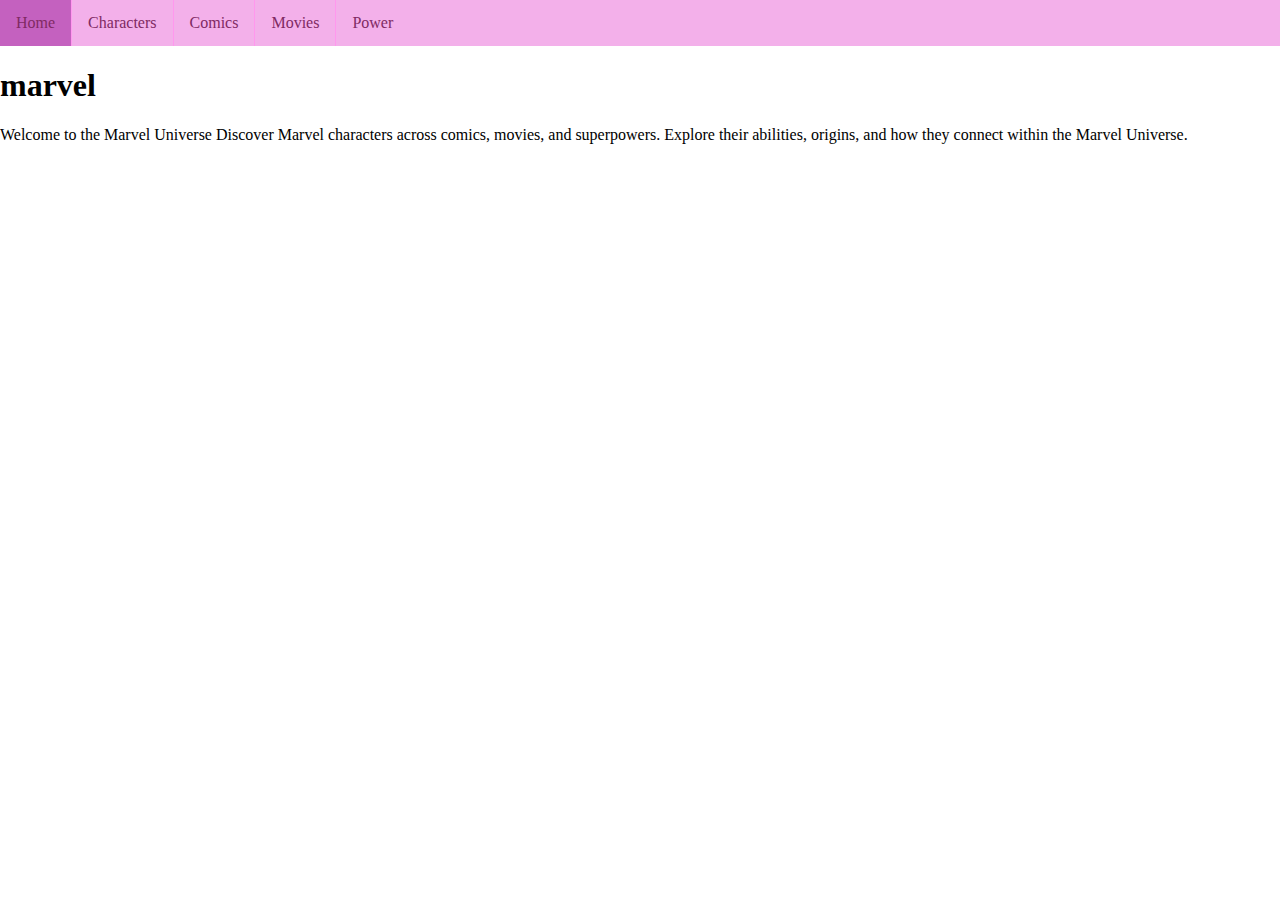
<file: index.html>
<!DOCTYPE html>
<html lang="en">
<head>
    <meta charset="UTF-8">
    <meta name="viewport" content="width=device-width, initial-scale=1.0">
    <title>marvel</title>
    <link rel="stylesheet" href="style.css">

</head>
<body>
     <ul>
    <li><a class="active"href="index.html">Home</a></li>
       <li><a href="characters.html">Characters</a></li>
       <li><a href="comics.html">Comics</a></li>
       <li><a href="movies.html">Movies</a></li>
       <li><a href="power.html">Power</a></li>
    </ul>
    <h1>marvel</h1>
   
    Welcome to the Marvel Universe
    Discover Marvel characters across comics, movies, and superpowers. Explore their abilities, origins, and how they connect within the Marvel Universe. 
    
   
</body>
</html>
</file>
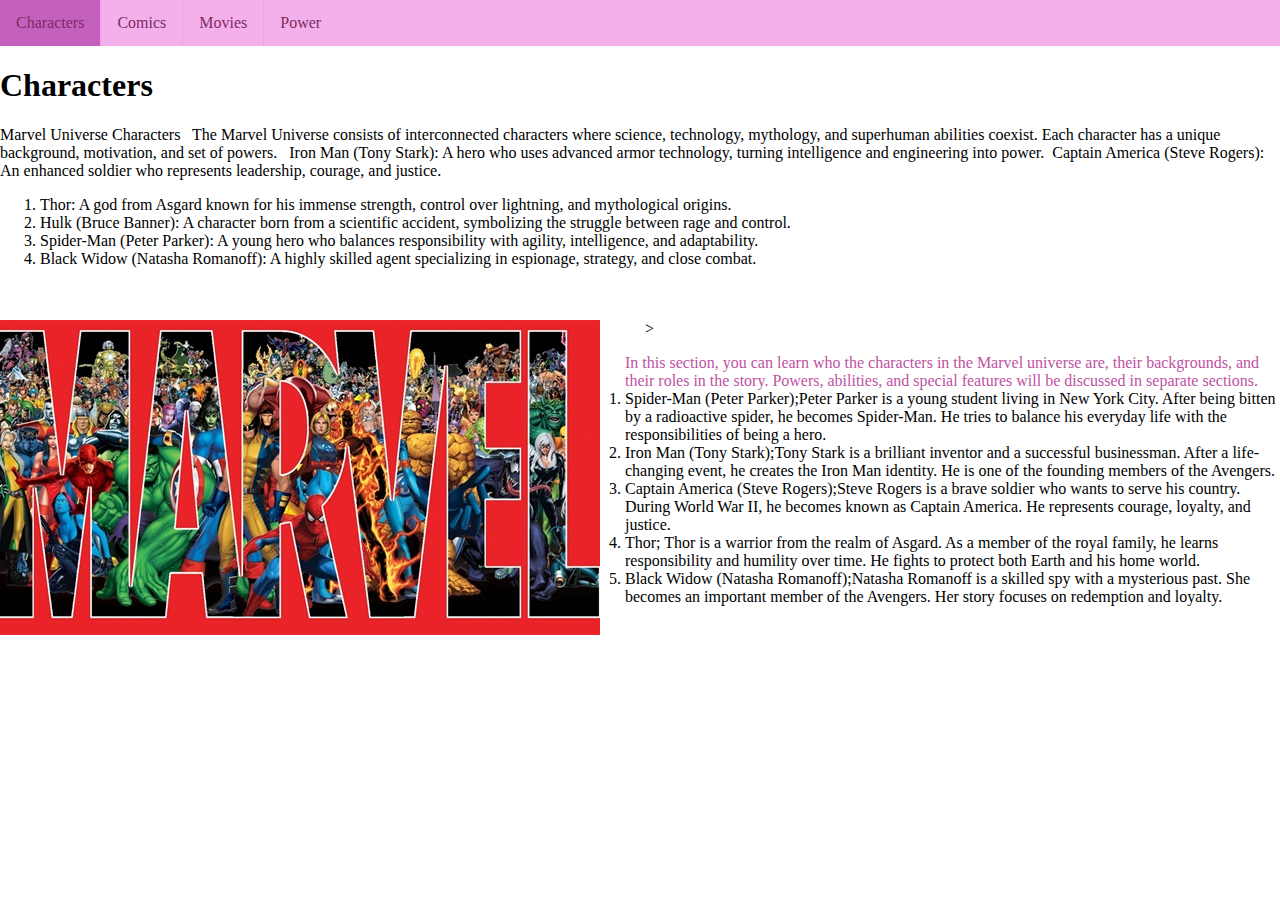
<file: characters.html>
<!DOCTYPE html>
<html lang="en">
<head>
    <meta charset="UTF-8">
    <meta name="viewport" content="width=device-width, initial-scale=1.0">
    <title>marvel</title>
    <link rel="stylesheet" href="style.css">
</head>
<body>
      <ul>
       <li><a class="active" href="characters.html">Characters</a></li>
       <li><a href="comics.html">Comics</a></li>
       <li><a href="movies.html">Movies</a></li>
       <li><a href="power.html">Power</a></li>
    </ul>
     <h1>Characters</h1>
      
     Marvel Universe Characters

     &nbsp; The Marvel Universe consists of interconnected characters where science, technology, mythology, and superhuman abilities coexist. Each character has a unique background, motivation, and set of powers.
	 &nbsp; Iron Man (Tony Stark): A hero who uses advanced armor technology, turning intelligence and engineering into power.
	 &nbsp;Captain America (Steve Rogers): An enhanced soldier who represents leadership, courage, and justice.
	 <ol>
      <li>Thor: A god from Asgard known for his immense strength, control over lightning, and mythological origins.</li>             
	  <li>Hulk (Bruce Banner): A character born from a scientific accident, symbolizing the struggle between rage and control.</li>       
	  <li>Spider-Man (Peter Parker): A young hero who balances responsibility with agility, intelligence, and adaptability.</li>           
	  <li>Black Widow (Natasha Romanoff): A highly skilled agent specializing in espionage, strategy, and close combat.</li>             
    </ol>
    <br>
    <br>
    &nbsp;&nbsp;&nbsp;&nbsp;&nbsp;<img src="marvel indax.jpg"align="left">>
     
     <ol>
    
    <span style="color:rgb(190, 82, 163)"> In this section, you can learn who the characters in the Marvel universe are, their backgrounds, and their roles in the story. Powers, abilities, and special features will be discussed in separate sections.</span>
    <br>
    <li>Spider-Man (Peter Parker);Peter Parker is a young student living in New York City. After being bitten by a radioactive spider, he becomes Spider-Man. He tries to balance his everyday life with the responsibilities of being a hero.</li>
      <li>Iron Man (Tony Stark);Tony Stark is a brilliant inventor and a successful businessman. After a life-changing event, he creates the Iron Man identity. He is one of the founding members of the Avengers.</li>
      <li>Captain America (Steve Rogers);Steve Rogers is a brave soldier who wants to serve his country. During World War II, he becomes known as Captain America. He represents courage, loyalty, and justice.</li>
      <li>Thor; Thor is a warrior from the realm of Asgard. As a member of the royal family, he learns responsibility and humility over time. He fights to protect both Earth and his home world.</li>
      <li> Black Widow (Natasha Romanoff);Natasha Romanoff is a skilled spy with a mysterious past. She becomes an important member of the Avengers. Her story focuses on redemption and loyalty.</li>
    </ol>





</body>
</html>
</file>
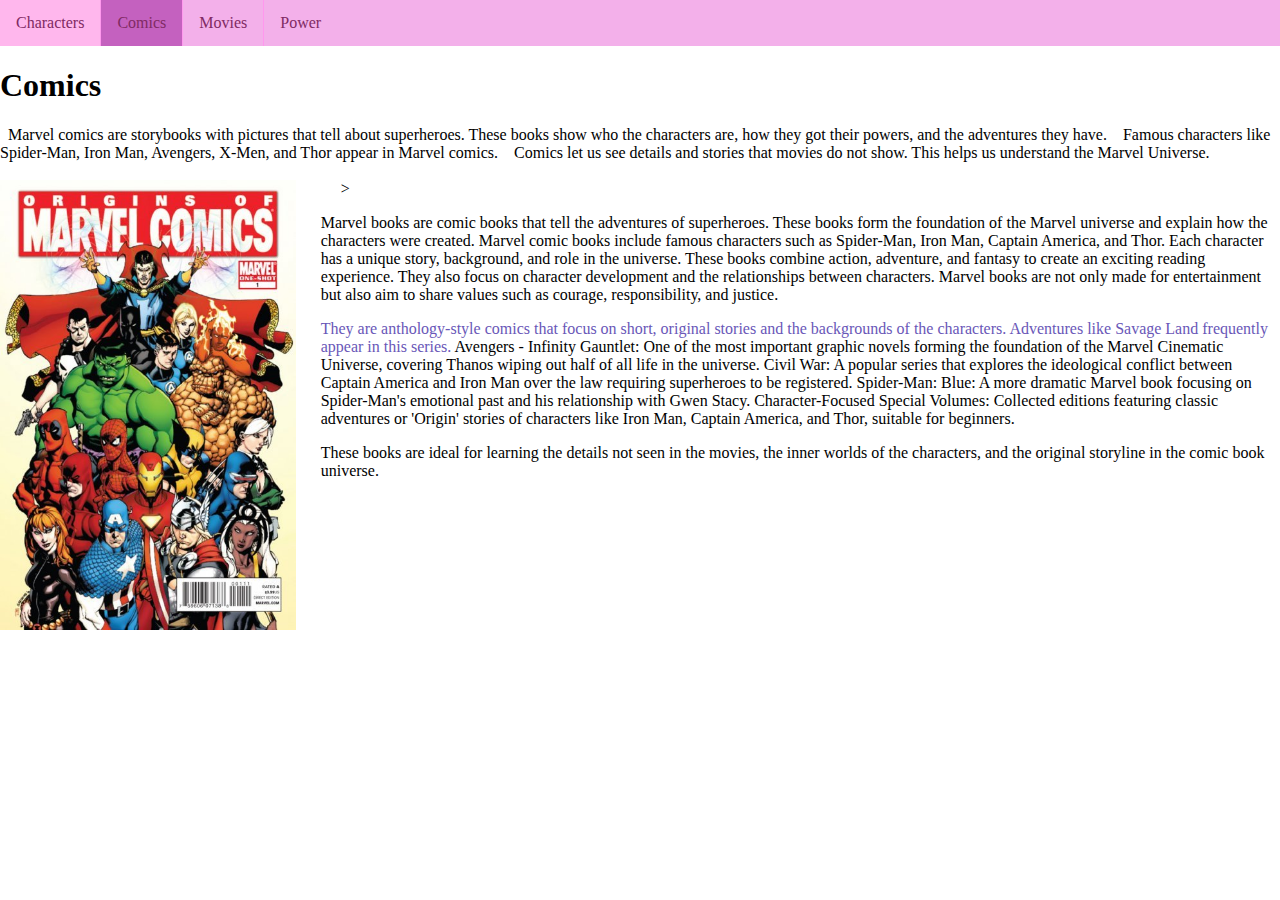
<file: comics.html>
<!DOCTYPE html>
<html lang="en">
<head>
    <meta charset="UTF-8">
    <meta name="viewport" content="width=device-width, initial-scale=1.0">
    <title>marvel</title>
     <link rel="stylesheet" href="style.css"> 
        
</head>
<body>
  <ul>
       <li><a  href="characters.html">Characters</a></li>
       <li><a class="active" href="comics.html">Comics</a></li>
       <li><a href="movies.html">Movies</a></li>
       <li><a href="power.html">Power</a></li>
    </ul>
    <h1>Comics</h1>
  
    &nbsp;&nbsp;Marvel comics are storybooks with pictures that tell about superheroes. These books show who the characters are, how they got their powers, and the adventures they have.
    &nbsp; &nbsp;Famous characters like Spider-Man, Iron Man, Avengers, X-Men, and Thor appear in Marvel comics.
    &nbsp; &nbsp;Comics let us see details and stories that movies do not show. This helps us understand the Marvel Universe.
    <br>
    <br>
   &nbsp;&nbsp;&nbsp;&nbsp;&nbsp;<img src="marvel comics.jpg" height="450px" align="left">>

 <ol>
     Marvel books are comic books that tell the adventures of superheroes. These books form the foundation of the Marvel universe and explain how the characters were created.</il>
     <il>Marvel comic books include famous characters such as Spider-Man, Iron Man, Captain America, and Thor. Each character has a unique story, background, and role in the universe.</il>
     <il>These books combine action, adventure, and fantasy to create an exciting reading experience. They also focus on character development and the relationships between characters.</il>
     <il>Marvel books are not only made for entertainment but also aim to share values such as courage, responsibility, and justice.</il>
</ol>
<ol>
 <il><span style="color:rgb(105, 87, 184)">They are anthology-style comics that focus on short, original stories and the backgrounds of the characters. Adventures like Savage Land frequently appear in this series.</span>
 <il>Avengers - Infinity Gauntlet: One of the most important graphic novels forming the foundation of the Marvel Cinematic Universe, covering Thanos wiping out half of all life in the universe.  
 <il>Civil War: A popular series that explores the ideological conflict between Captain America and Iron Man over the law requiring superheroes to be registered.</il> 
 <il>Spider-Man: Blue: A more dramatic Marvel book focusing on Spider-Man's emotional past and his relationship with Gwen Stacy.  </il>
 <il>Character-Focused Special Volumes: Collected editions featuring classic adventures or 'Origin' stories of characters like Iron Man, Captain America, and Thor, suitable for beginners.</span> </il> 
</ol><a>These books are ideal for learning the details not seen in the movies, the inner worlds of the characters, and the original storyline in the comic book universe.</a></il>

</body>
</html>
</file>
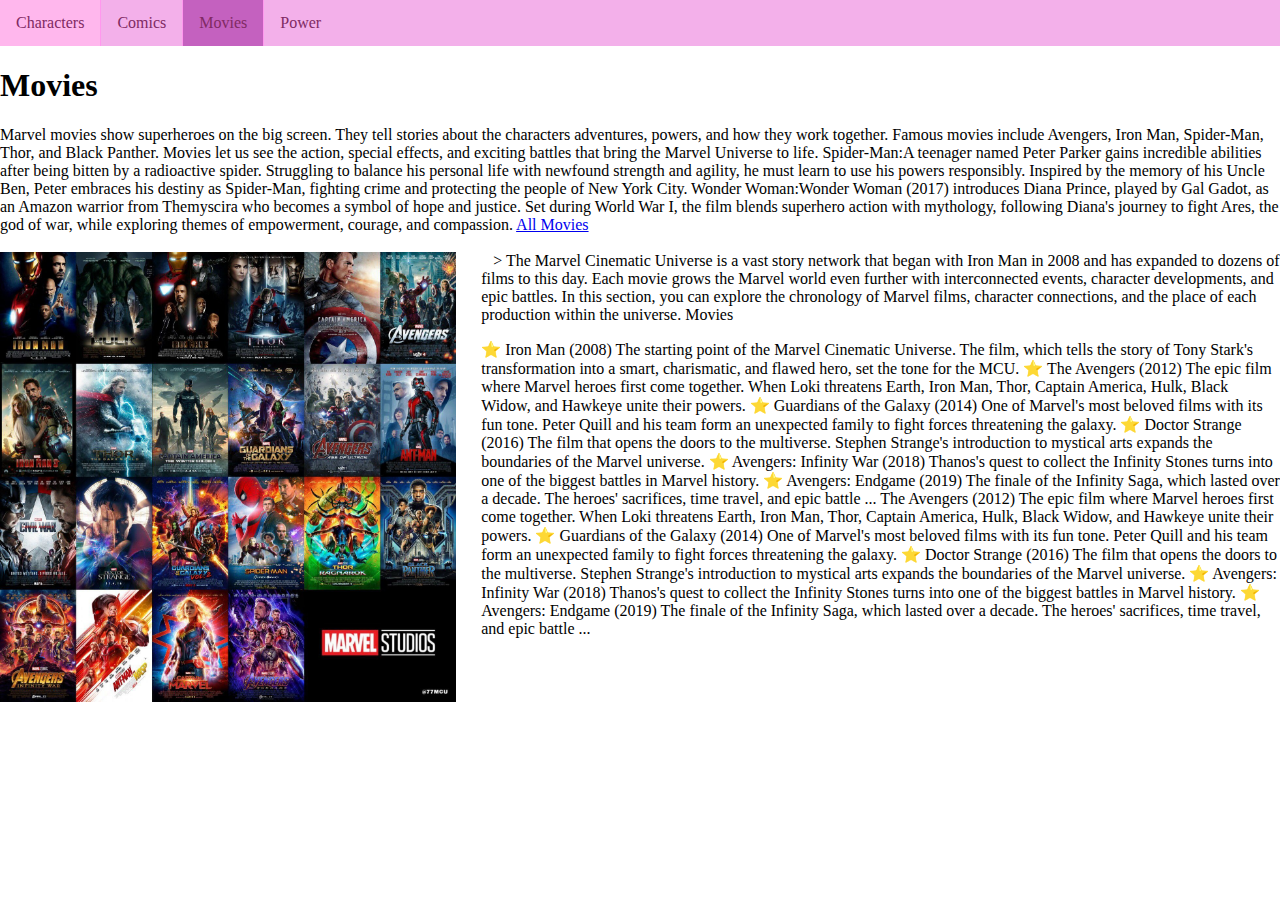
<file: movies.html>
<!DOCTYPE html>
<html lang="en">
<head>
    <meta charset="UTF-8">
    <meta name="viewport" content="width=device-width, initial-scale=1.0">
    <title>marvel</title>
 <link rel="stylesheet" href="style.css">

</head>
<body>
    <ul>
       <li><a  href="characters.html">Characters</a></li>
       <li><a  href="comics.html">Comics</a></li>
       <li><a class="active" href="movies.html">Movies</a></li>
       <li><a href="power.html">Power</a></li>
    </ul>
    <h1>Movies</h1>
    Marvel movies show superheroes on the big screen. They tell stories about the characters adventures, powers, and how they work together.
    Famous movies include Avengers, Iron Man, Spider-Man, Thor, and Black Panther.
    Movies let us see the action, special effects, and exciting battles that bring the Marvel Universe to life.

    Spider-Man:A teenager named Peter Parker gains incredible abilities after being bitten by a radioactive spider. 
    Struggling to balance his personal life with newfound strength and agility, he must learn to use his powers responsibly. Inspired by the memory of his Uncle Ben, Peter embraces his destiny as Spider-Man, fighting crime and protecting the people of New York City.
     Wonder Woman:Wonder Woman (2017) introduces Diana Prince, played by Gal Gadot, as an Amazon warrior from Themyscira who becomes a symbol of hope and justice.
    Set during World War I, the film blends superhero action with mythology, following Diana's journey to fight Ares, the god of war, while exploring themes of empowerment, courage, and compassion.

    <a href="https://www.marvel.com/movies" target="_blank" > All Movies</a>
    <br>
    <br>
    &nbsp;&nbsp;&nbsp;<img src="marvel movies.jpg" height="450px" align="left">>
     
    <a>The Marvel Cinematic Universe is a vast story network that began with Iron Man in 2008 and has expanded to dozens of films to this day. 
    Each movie grows the Marvel world even further with interconnected events, character developments, and epic battles. In this section, you 
    can explore the chronology of Marvel films, character connections, and the place of each production within the universe.</a>
     
    Movies
    <ol>⭐ Iron Man (2008)
The starting point of the Marvel Cinematic Universe. The film, which tells the story of Tony Stark's transformation into a smart, charismatic, and flawed hero, set the tone for the MCU.</il>

<il>⭐ The Avengers (2012)
The epic film where Marvel heroes first come together. When Loki threatens Earth, Iron Man, Thor, Captain America, Hulk, Black Widow, and Hawkeye unite their powers.</il>

<il>⭐ Guardians of the Galaxy (2014)
One of Marvel's most beloved films with its fun tone. Peter Quill and his team form an unexpected family to fight forces threatening the galaxy.</il>

<il>⭐ Doctor Strange (2016)
The film that opens the doors to the multiverse. Stephen Strange's introduction to mystical arts expands the boundaries of the Marvel universe.</il>

<il>⭐ Avengers: Infinity War (2018)
Thanos's quest to collect the Infinity Stones turns into one of the biggest battles in Marvel history.</il>

<il>⭐ Avengers: Endgame (2019)
The finale of the Infinity Saga, which lasted over a decade. The heroes' sacrifices, time travel, and epic battle ... The Avengers (2012)
The epic film where Marvel heroes first come together. When Loki threatens Earth, Iron Man, Thor, Captain America, Hulk, Black Widow, and Hawkeye unite their powers.

<il>⭐ Guardians of the Galaxy (2014)
One of Marvel's most beloved films with its fun tone. Peter Quill and his team form an unexpected family to fight forces threatening the galaxy.

<il>⭐ Doctor Strange (2016)
The film that opens the doors to the multiverse. Stephen Strange's introduction to mystical arts expands the boundaries of the Marvel universe.

<il>⭐ Avengers: Infinity War (2018)
Thanos's quest to collect the Infinity Stones turns into one of the biggest battles in Marvel history.

<il>⭐ Avengers: Endgame (2019)
The finale of the Infinity Saga, which lasted over a decade. The heroes' sacrifices, time travel, and epic battle ...</ol>

</body>
</html>
</file>
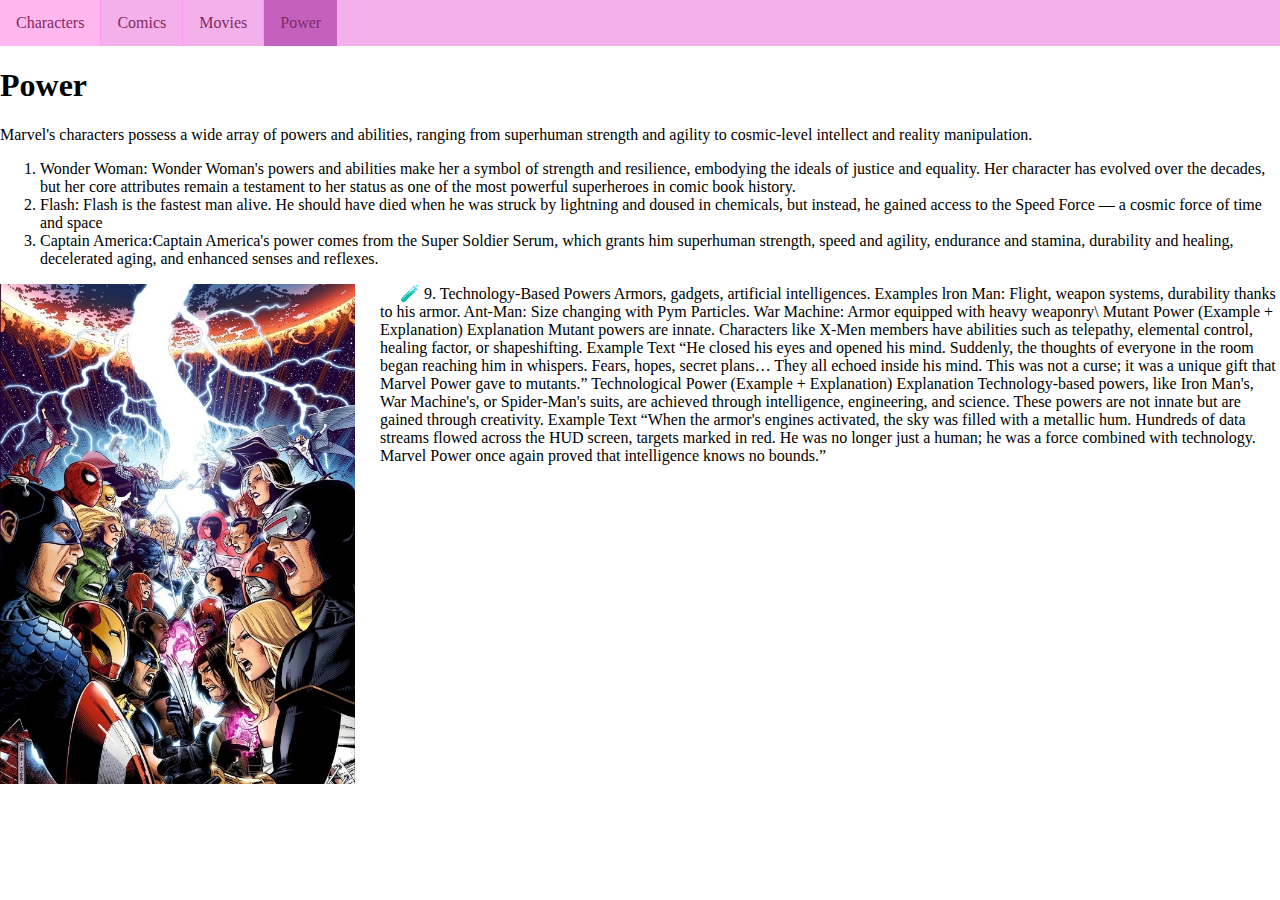
<file: power.html>
<!DOCTYPE html>
<html lang="en">
<head>
    <meta charset="UTF-8">
    <meta name="viewport" content="width=device-width, initial-scale=1.0">
    <title>marvel</title>
 <link rel="stylesheet" href="style.css">

</head>
<body>
    <ul>
       <li><a  href="characters.html">Characters</a></li>
       <li><a  href="comics.html">Comics</a></li>
       <li><a  href="movies.html">Movies</a></li>
       <li><a class="active" href=power.html>Power</a></li>
    </ul>
    <h1>Power</h1>
    Marvel's characters possess a wide array of powers and abilities, ranging from superhuman strength and agility to cosmic-level intellect and reality manipulation.
    <ol>
       <li>Wonder Woman: Wonder Woman's powers and abilities make her a symbol of strength and resilience, embodying the ideals of justice and equality. Her character has evolved over the decades, but her core attributes remain a testament to her status as one of the most powerful superheroes in comic book history.</li>
       <li>Flash: Flash is the fastest man alive. He should have died when he was struck by lightning and doused in chemicals, but instead, he gained access to the Speed Force — a cosmic force of time and space</li>
       <li> Captain America:Captain America's power comes from the Super Soldier Serum, which grants him superhuman strength, speed and agility, endurance and stamina, durability and healing, decelerated aging, and enhanced senses and reflexes.</li>
    </ol>
   &nbsp;&nbsp;&nbsp;&nbsp;<img src="marvel power...jpg" height="500px" align="left">
      <a>🧪 9. Technology-Based Powers
Armors, gadgets, artificial intelligences.
Examples
lron Man: Flight, weapon systems, durability thanks to his armor.
Ant-Man: Size changing with Pym Particles.
War Machine: Armor equipped with heavy weaponry</a>\

<a>Mutant Power (Example + Explanation) Explanation Mutant powers are innate. Characters like X-Men members have abilities such as telepathy, elemental control, healing factor, or shapeshifting. Example Text “He closed his eyes and opened his mind. 
Suddenly, the thoughts of everyone in the room began reaching him in whispers. Fears, hopes, secret plans… They all echoed inside his mind. This was not a curse; it was a unique gift that Marvel Power gave to mutants.” </a>

<a>Technological Power  (Example + Explanation) Explanation Technology-based powers, like Iron Man's, War Machine's, or Spider-Man's suits, are achieved through intelligence, engineering, and science. These powers are not innate but are gained through creativity. Example Text “When the armor's engines activated, the sky was filled with a metallic hum.
 Hundreds of data streams flowed across the HUD screen, targets marked in red. 
  He was no longer just a human; he was a force combined with technology. Marvel Power once again proved that intelligence knows no bounds.”</a>
</body>
</html>
</file>
<file: style.css>
body {
  margin: 0;
  padding: 0;
}

h2, p {
  margin: 10px;
}

ul {
  list-style-type: none;
  margin: 0;
  padding: 0;
  overflow: hidden;
  background-color: #f3b0ea;
}

ul li {
  float: left;
  border-right:1px solid #ff98ee;
}

ul li:last-child {
  border-right: none;
}

ul li a {
  display: block;
  color: rgb(128, 42, 99);
  text-align: center;
  padding: 14px 16px;
  text-decoration: none;
}

ul li a:hover:not(.active) {
  background-color: #ffb7ed;
}

ul li a.active {
  background-color: #c461bf;
}

img {
  text-align: right;
  margin-right: 25px;
}
</file>
